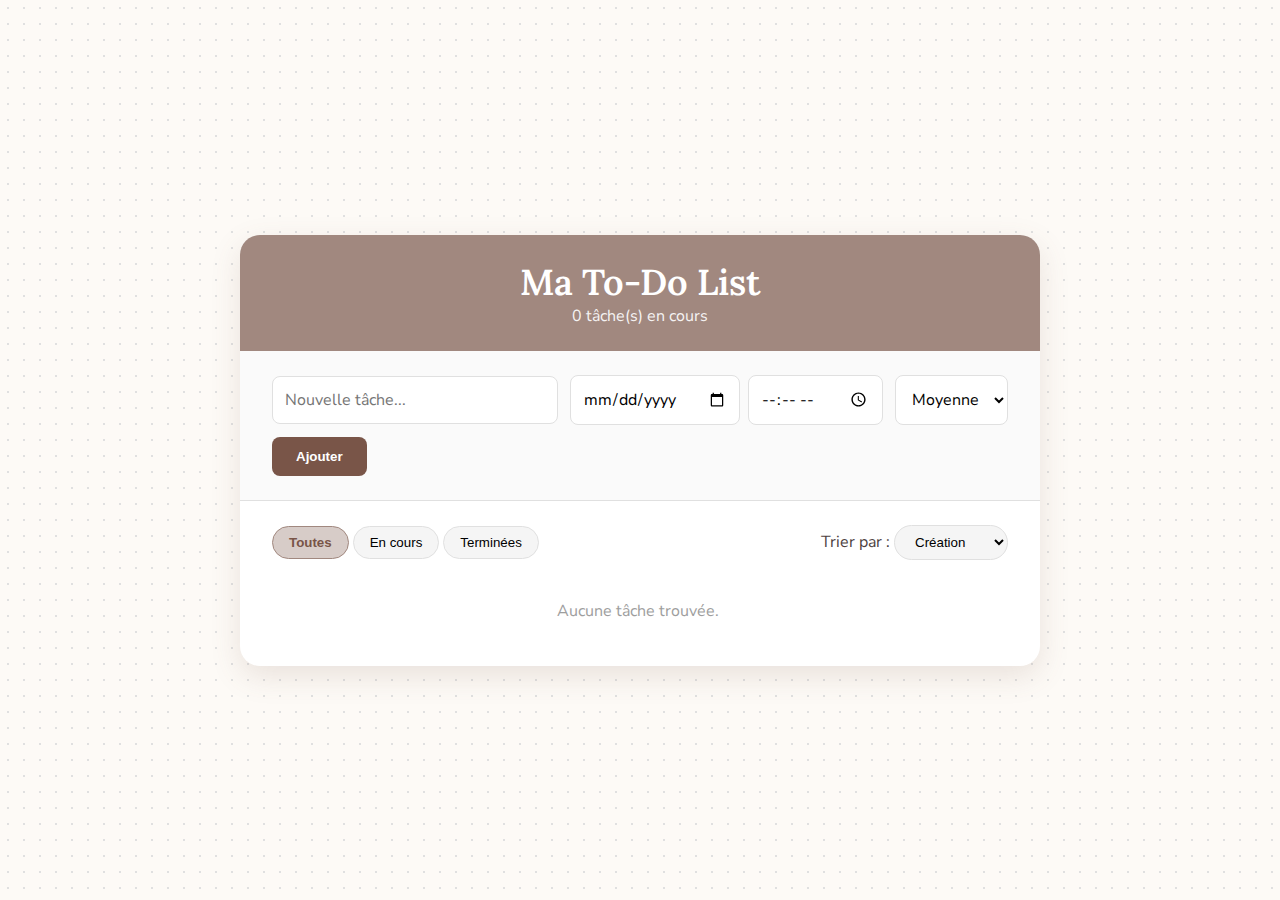
<file: index.html>
<!DOCTYPE html>
<html lang="fr">
<head>
    <meta charset="UTF-8">
    <meta name="viewport" content="width=device-width, initial-scale=1.0">
    <title>Ma To-Do List Élégante</title>
    <link rel="stylesheet" href="style.css">
    <link href="https://fonts.googleapis.com/css2?family=Lora:wght@400;600&family=Nunito+Sans:wght@400;600&display=swap" rel="stylesheet">
</head>
<body>

    <div class="app-container">
        
        <header>
            <div class="header-content">
                <h1>Ma To-Do List</h1>
                <p id="task-counter">Organisez votre journée avec style</p>
            </div>
        </header>

        <div class="controls-panel">
            <form id="add-task-form">
                <input type="text" id="task-input" placeholder="Nouvelle tâche..." required>
                <div class="date-time-inputs">
                    <input type="date" id="task-due-date" title="Date limite">
                    <!-- NOUVEAU : Champ pour l'heure -->
                    <input type="time" id="task-due-time" title="Heure limite">
                </div>
                <select id="task-priority" title="Priorité">
                    <option value="basse">Basse</option>
                    <option value="moyenne" selected>Moyenne</option>
                    <option value="haute">Haute</option>
                </select>
                <button type="submit">Ajouter</button>
            </form>
        </div>

        <main>
            <div class="list-header">
                <div class="filters">
                    <button class="filter-btn active" data-filter="all">Toutes</button>
                    <button class="filter-btn" data-filter="pending">En cours</button>
                    <button class="filter-btn" data-filter="completed">Terminées</button>
                </div>
                <div class="sorting">
                    <label for="sort-options">Trier par :</label>
                    <select id="sort-options">
                        <option value="creation">Création</option>
                        <option value="dueDate">Échéance</option>
                        <option value="priority">Priorité</option>
                    </select>
                </div>
            </div>

            <ul id="task-list">
                <!-- Les tâches apparaîtront ici -->
            </ul>
        </main>
    </div>

    <!-- Fenêtre Modale pour l'édition -->
    <div id="edit-modal" class="modal-overlay">
        <div class="modal-content">
            <h2>Modifier la tâche</h2>
            <form id="edit-task-form">
                <input type="hidden" id="edit-task-id">
                <label for="edit-task-text">Titre de la tâche</label>
                <input type="text" id="edit-task-text" required>
                <label for="edit-task-due-date">Échéance</label>
                <div class="date-time-inputs">
                    <input type="date" id="edit-task-due-date">
                     <!-- NOUVEAU : Champ pour l'heure dans la modale -->
                    <input type="time" id="edit-task-due-time">
                </div>
                <label for="edit-task-priority">Priorité</label>
                <select id="edit-task-priority">
                    <option value="basse">Basse</option>
                    <option value="moyenne">Moyenne</option>
                    <option value="haute">Haute</option>
                </select>
                <div class="modal-actions">
                    <button type="button" id="cancel-edit-btn">Annuler</button>
                    <button type="submit">Sauvegarder</button>
                </div>
            </form>
        </div>
    </div>
    
    <script src="script.js"></script>
</body>
</html>
</file>
<file: style.css>
/* --- Thème Marron Clair & Styles Généraux --- */
:root {
    --primary-color: #a1887f; /* Marron doux */
    --primary-light: #d7ccc8;
    --primary-dark: #795548;
    --background-color: #fdfaf6; /* Beige très clair */
    --container-bg: #ffffff;
    --text-color: #4e423f; /* Marron foncé pour le texte */
    --subtle-text: #9e9e9e;
    --border-color: #e0e0e0;
    --priority-high: #e57373; /* Rouge doux */
    --priority-medium: #ffb74d; /* Orange doux */
    --priority-low: #81c784; /* Vert doux */
    --shadow-color: rgba(121, 85, 72, 0.15);
}

* { margin: 0; padding: 0; box-sizing: border-box; }

body {
    font-family: 'Nunito Sans', sans-serif;
    background-color: var(--background-color);
    color: var(--text-color);
    background-image: radial-gradient(var(--border-color) 1px, transparent 1px);
    background-size: 16px 16px;
    display: flex;
    justify-content: center;
    align-items: center;
    min-height: 100vh;
    padding: 20px;
}

.app-container {
    width: 100%;
    max-width: 800px;
    background-color: var(--container-bg);
    border-radius: 20px;
    box-shadow: 0 10px 30px var(--shadow-color);
    overflow: hidden;
    display: flex;
    flex-direction: column;
}

/* --- En-tête --- */
header { 
    background-color: var(--primary-color); 
    color: white; 
    padding: 24px 32px; 
    text-align: center;
}
header h1 { 
    font-family: 'Lora', serif;
    font-size: 2.25rem; 
    font-weight: 600;
}
header p { font-size: 1rem; opacity: 0.9; }

/* --- Panneau de contrôle --- */
.controls-panel { 
    padding: 24px 32px; 
    border-bottom: 1px solid var(--border-color);
    background: #fafafa;
}
#add-task-form { display: flex; flex-wrap: wrap; gap: 12px; align-items: center; }
#add-task-form input, #add-task-form select {
    padding: 12px;
    border: 1px solid var(--border-color);
    border-radius: 8px;
    font-size: 1rem;
    background: white;
    font-family: 'Nunito Sans', sans-serif; /* Assurer la cohérence de la police */
}
#add-task-form input:focus, #add-task-form select:focus {
    outline: none;
    border-color: var(--primary-color);
    box-shadow: 0 0 0 3px var(--primary-light);
}
#add-task-form input[type="text"] { flex-grow: 1; min-width: 150px; }
#add-task-form button {
    padding: 12px 24px;
    background-color: var(--primary-dark);
    color: white;
    border: none;
    border-radius: 8px;
    font-weight: 600;
    cursor: pointer;
    transition: background-color 0.2s;
}
#add-task-form button:hover { background-color: #5d4037; }

/* NOUVEAU : Conteneur pour les champs date et heure */
.date-time-inputs {
    display: flex;
    gap: 8px;
}

/* --- Section principale (Filtres, Tri, Liste) --- */
main { padding: 24px 32px; flex-grow: 1; }
.list-header { display: flex; justify-content: space-between; align-items: center; margin-bottom: 20px; flex-wrap: wrap; gap: 10px;}
.filters button, .sorting select {
    background-color: #f5f5f5;
    border: 1px solid var(--border-color);
    padding: 8px 16px;
    border-radius: 20px;
    cursor: pointer;
    transition: all 0.2s;
}
.filters .filter-btn.active { 
    background-color: var(--primary-light); 
    color: var(--primary-dark); 
    border-color: var(--primary-color);
    font-weight: 600;
}

/* --- Items de la Tâche --- */
#task-list { list-style: none; max-height: 40vh; overflow-y: auto; padding-right: 5px; }
.task-item {
    display: flex;
    align-items: center;
    padding: 16px;
    background: white;
    border-left: 5px solid;
    border-color: var(--border-color);
    margin-bottom: 12px;
    border-radius: 8px;
    box-shadow: 0 2px 5px rgba(0,0,0,0.05);
    transition: transform 0.2s, box-shadow 0.2s;
}
.task-item:hover { transform: translateY(-3px); box-shadow: 0 4px 10px rgba(0,0,0,0.08); }

.task-item.priority-haute { border-left-color: var(--priority-high); }
.task-item.priority-moyenne { border-left-color: var(--priority-medium); }
.task-item.priority-basse { border-left-color: var(--priority-low); }

.task-item.completed { opacity: 0.6; }
.task-item.completed .task-title { text-decoration: line-through; }

.task-checkbox { margin: 0 16px; width: 20px; height: 20px; accent-color: var(--primary-dark); }
.task-content { flex-grow: 1; }
.task-title { font-weight: 600; font-family: 'Lora', serif; font-size: 1.1rem; }
.task-details { font-size: 0.85rem; color: var(--subtle-text); margin-top: 4px; }
.task-details .due-date.overdue { color: var(--priority-high); font-weight: bold; }
.task-actions button {
    background: none; border: none; font-size: 1.1rem; color: #bdbdbd; cursor: pointer;
    margin-left: 10px; transition: color 0.2s;
}
.task-actions button:hover { color: var(--primary-dark); }

/* --- Fenêtre Modale --- */
.modal-overlay {
    position: fixed; top: 0; left: 0; width: 100%; height: 100%;
    background: rgba(78, 66, 63, 0.5); display: flex; justify-content: center; align-items: center;
    backdrop-filter: blur(4px);
    visibility: hidden; opacity: 0; transition: all 0.3s;
}
.modal-overlay.visible { visibility: visible; opacity: 1; }
.modal-content {
    background: white; padding: 32px; border-radius: 16px; width: 90%; max-width: 500px;
    box-shadow: 0 10px 30px rgba(0,0,0,0.2);
    transform: scale(0.9); transition: transform 0.3s ease;
}
.modal-overlay.visible .modal-content { transform: scale(1); }
#edit-task-form label { display: block; margin-top: 12px; margin-bottom: 6px; font-weight: 600; }
#edit-task-form input, #edit-task-form select { width: 100%; padding: 12px; border: 1px solid var(--border-color); border-radius: 8px; font-size: 1rem; }
.modal-actions { display: flex; justify-content: flex-end; gap: 12px; margin-top: 24px; }
.modal-actions button { padding: 10px 20px; border-radius: 8px; border: 1px solid var(--border-color); cursor: pointer; font-weight: 600; }
.modal-actions button[type="submit"] { background-color: var(--primary-dark); color: white; border-color: var(--primary-dark); }
</file>
